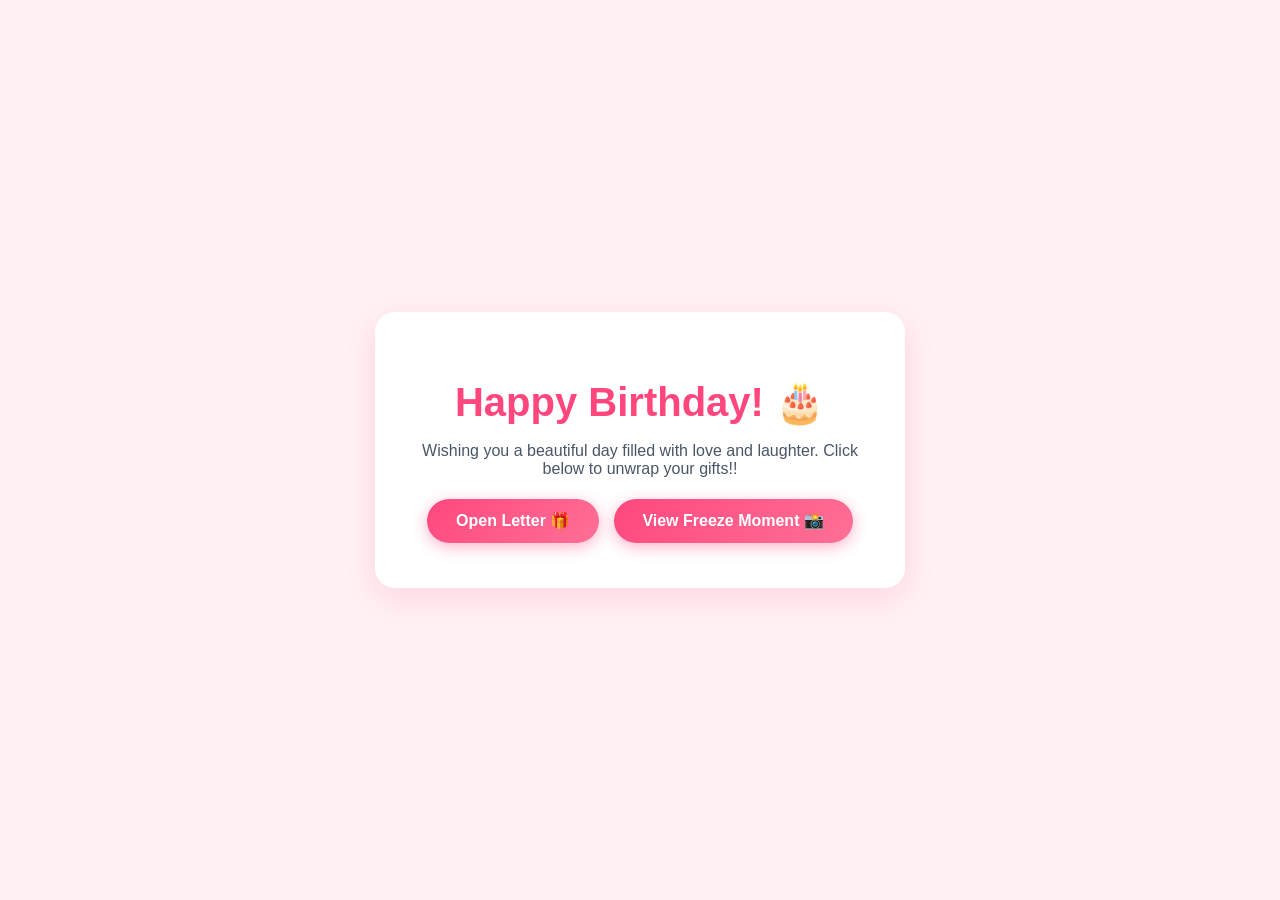
<file: index.html>
<!DOCTYPE html>
<html lang="en">
<head>
    <meta charset="UTF-8">
    <meta name="viewport" content="width=device-width, initial-scale=1.0">
    <title>Happy Birthday! ✨</title>
    <link rel="stylesheet" href="style.css">
</head>
<body>

    <!-- Container for dynamic floating balloons -->
    <div class="balloon-container" id="balloonSpace"></div>

    <div id="page1">
        <div class="container">
            <h1>Happy Birthday! 🎂</h1>
            <p>Wishing you a beautiful day filled with love and laughter. Click below to unwrap your gifts!!</p>
            
            <button class="btn" onclick="revealMessage()">Open Letter 🎁</button>
            <!-- Navigates directly to the second HTML file -->
            <a href="collage.html" class="btn btn-link">View Freeze Moment 📸</a>
            
            <div class="secret-message" id="birthdayMessage">
                "Cheers to another year of amazing memories together! 
                Wishing you Happiest Birthday My Best friend I wish you ✨ your Dark Days revamping to Glorious Days ✨ 
                Unaku ena thonutho ahtha panu kandipa ✨Happie-ness Kedakum✨." ✨💖
            </div>
        </div>
    </div>

    <script src="script.js"></script>
    <script>
        // Trigger specific animations unique to Page 1 load
        window.addEventListener('DOMContentLoaded', () => {
            startPassiveBalloons();
        });
    </script>
</body>
</html>
</file>
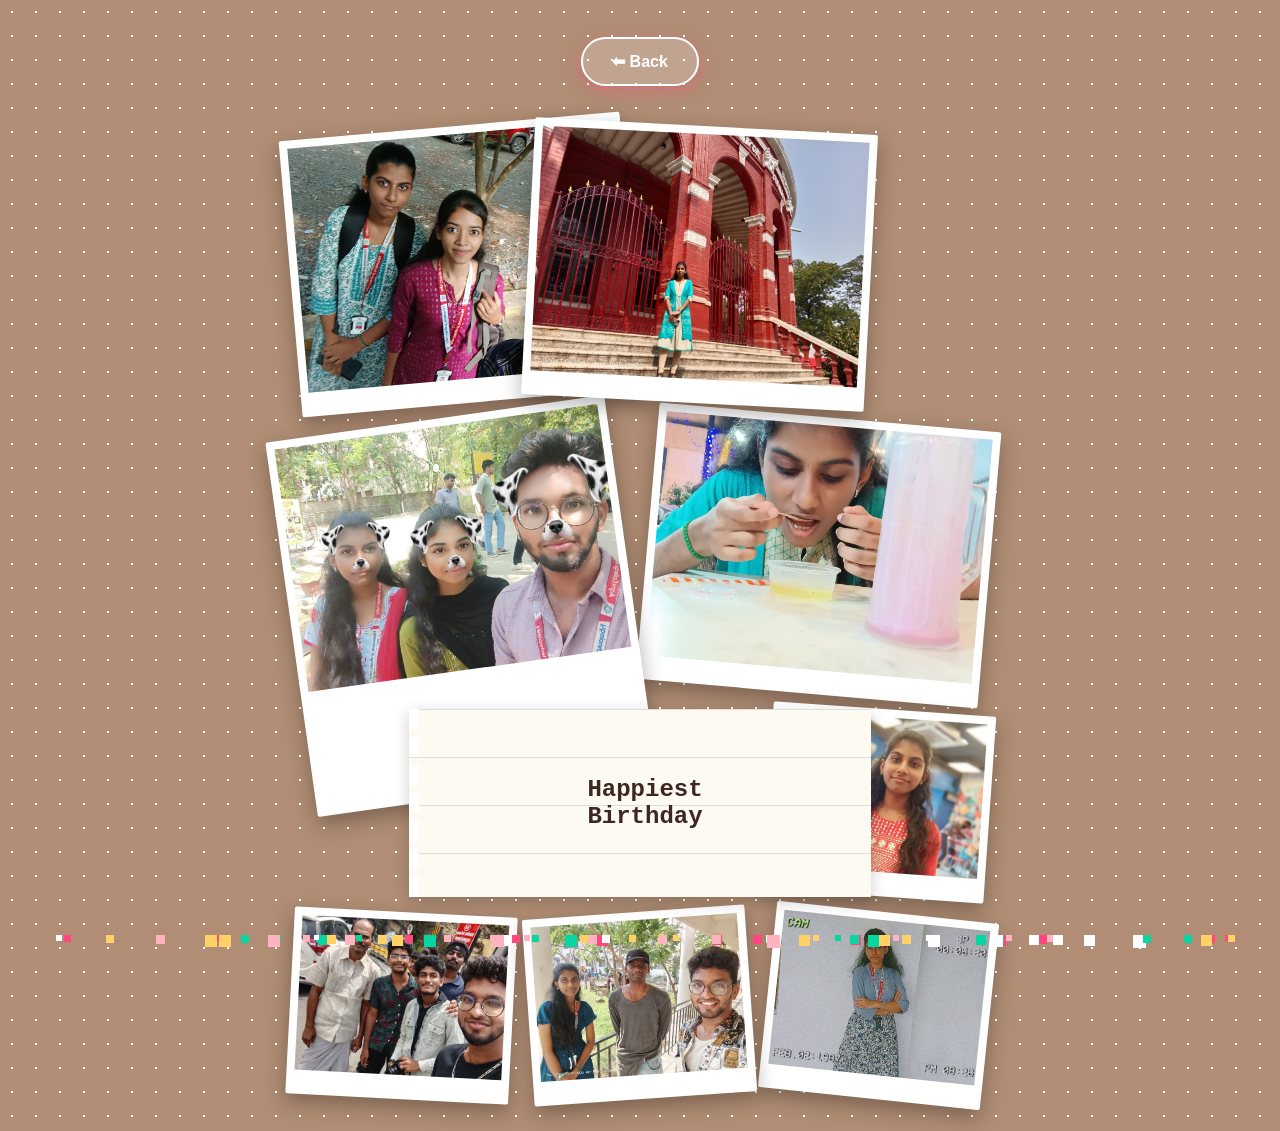
<file: collage.html>
<!DOCTYPE html>
<html lang="en">
<head>
    <meta charset="UTF-8">
    <meta name="viewport" content="width=device-width, initial-scale=1.0">
    <title> Memories 📸</title>
    <link rel="stylesheet" href="style.css">
</head>
<body class="collage-body">

    <!-- Container for dynamic floating balloons -->
    <div class="balloon-container" id="balloonSpace"></div>

    <div id="page2">
        <a href="index.html" class="btn nav-back">⬅ Back</a>
        
        <div class="collage-grid">
            <!-- Replace these placeholder URLs with your local files: e.g., image1.jpg -->
            <div class="polaroid p1"><img src="S1.jpg" alt="Memory 1"></div>
            <div class="polaroid p2"><img src="S2.jpg" alt="Memory 2"></div>
            <div class="polaroid p3"><img src="S3.jpg" alt="Memory 3"></div>

            <div class="polaroid p4"><img src="S4.jpg" alt="Memory 4"></div>
            
            <div class="center-note">Happiest<br>Birthday</div>

            <div class="polaroid p5"><img src="S5.jpg" alt="Memory 5"></div>

            <div class="polaroid p6"><img src="S6.jpg" alt="Memory 6"></div>
            <div class="polaroid p7"><img src="S7.jpg" alt="Memory 7"></div>
            <div class="polaroid p8"><img src="S8.jpg" alt="Memory 8"></div>
        </div>

    <script src="script.js"></script>
    <script>
        // Trigger page multiplier explosion when the album loads
        window.addEventListener('DOMContentLoaded', () => {
            startPassiveBalloons();
            triggerConfetti();
            triggerMultiplier(15);
        });
    </script>
</body>
</html>
</file>
<file: style.css>
:root {
    --primary: #ff477e;
    --secondary: #ff7096;
    --background: #fff0f3;
    --collage-bg: #b08d74;
    --text: #4a5568;
}

body {
    font-family: 'Segoe UI', Tahoma, Geneva, Verdana, sans-serif;
    background-color: var(--background);
    color: var(--text);
    margin: 0;
    padding: 0;
    min-height: 100vh;
    overflow-x: hidden;
    position: relative;
}

/* --- PAGE 1 ELEMENTS --- */
#page1 {
    display: flex;
    justify-content: center;
    align-items: center;
    min-height: 100vh;
    width: 100vw;
}

.container {
    background: white;
    padding: 2.5rem;
    border-radius: 20px;
    box-shadow: 0 10px 30px rgba(255, 71, 126, 0.15);
    text-align: center;
    max-width: 450px;
    width: 90%;
    z-index: 10;
}

h1 { color: var(--primary); font-size: 2.5rem; margin-bottom: 0.5rem; }

.btn {
    display: inline-block;
    background: linear-gradient(135deg, var(--primary), var(--secondary));
    color: white;
    border: none;
    padding: 0.8rem 1.8rem;
    font-size: 1rem;
    font-weight: bold;
    border-radius: 50px;
    cursor: pointer;
    box-shadow: 0 4px 15px rgba(255, 71, 126, 0.4);
    transition: transform 0.2s;
    margin: 5px;
    text-decoration: none;
}

.btn:hover { transform: translateY(-2px); }

.secret-message {
    display: none;
    margin-top: 1.5rem;
    padding: 1rem;
    background: #fff5f5;
    border-left: 4px solid var(--primary);
    border-radius: 4px;
    font-style: italic;
}

/* --- PAGE 2 COLLAGE ELEMENTS --- */
.collage-body {
    background-color: var(--collage-bg);
    background-image: radial-gradient(white 1px, transparent 0);
    background-size: 24px 24px;
    overflow-y: auto;
}

#page2 {
    display: flex;
    padding: 2rem 1rem;
    box-sizing: border-box;
    flex-direction: column;
    align-items: center;
}

.collage-grid {
    display: grid;
    grid-template-columns: repeat(6, 1fr);
    gap: 15px;
    max-width: 700px;
    width: 100%;
    margin-top: 1rem;
    z-index: 20;
}

.polaroid {
    background: white;
    padding: 8px 8px 24px 8px;
    box-shadow: 0 8px 20px rgba(0,0,0,0.3);
    border-radius: 2px;
}
.polaroid img {
    width: 100%;
    height: auto;
    display: block;
    aspect-ratio: 4/3;
    object-fit: cover;
}

.center-note {
    grid-column: 2 / span 4;
    grid-row: 3 / span 2;
    background: #fdfaf2;
    background-image: linear-gradient(#e1ded7 1px, transparent 1px);
    background-size: 100% 2em;
    padding: 2rem 1rem;
    border-left: 10px dashed #fff;
    box-shadow: 0 5px 15px rgba(0,0,0,0.2);
    text-align: center;
    font-family: 'Courier New', Courier, monospace;
    font-weight: bold;
    font-size: 1.5rem;
    color: #3e2723;
    z-index: 5;
    display: flex;
    align-items: center;
    justify-content: center;
}

.p1 { grid-column: 1 / span 3; grid-row: 1; transform: rotate(-5deg); }
.p2 { grid-column: 3 / span 3; grid-row: 1; transform: rotate(3deg); z-index: 2; }
.p3 { grid-column: 4 / span 3; grid-row: 2; transform: rotate(5deg); }
.p4 { grid-column: 1 / span 3; grid-row: 2 / span 2; transform: rotate(-8deg); }
.p5 { grid-column: 5 / span 2; grid-row: 3 / span 2; transform: rotate(4deg); }
.p6 { grid-column: 1 / span 2; grid-row: 5; transform: rotate(3deg); }
.p7 { grid-column: 3 / span 2; grid-row: 5; transform: rotate(-4deg); z-index: 2; }
.p8 { grid-column: 5 / span 2; grid-row: 5; transform: rotate(6deg); }
.nav-back {
    margin-bottom: 1.5rem;
    background: rgba(255, 255, 255, 0.2);
    border: 2px solid white;
    color: white;
}


/* --- BALLOONS & CONFETTI ANIMATIONS --- */
.balloon-container {
    position: fixed;
    top: 0;
    left: 0;
    width: 100vw;
    height: 100vh;
    pointer-events: none;
    z-index: 15;
}

.balloon {
    position: absolute;
    bottom: -150px;
    width: 85px;
    height: 100px;
    border-radius: 50% 50% 50% 50% / 40% 40% 60% 60%;
    animation: flyUp linear forwards;
    pointer-events: auto;
    cursor: pointer;
}

.balloon::after {
    content: "▲";
    color: inherit;
    position: absolute;
    bottom: -8px;
    left: 36px;
    font-size: 12px;
}

.balloon::before {
    content: "";
    position: absolute;
    bottom: -45px;
    left: 42px;
    width: 2px;
    height: 40px;
    background-color: rgba(0, 0, 0, 0.15);
}

@keyframes flyUp {
    0% { transform: translateY(0) translateX(0); opacity: 0.9; }
    50% { transform: translateY(-50vh) translateX(30px); }
    100% { transform: translateY(-115vh) translateX(-20px); opacity: 0; }
}

.confetti {
    position: absolute;
    width: 8px;
    height: 8px;
    animation: fall linear forwards;
    pointer-events: none;
    z-index: 20;
}
@keyframes fall { to { transform: translateY(105vh) rotate(360deg); } }
@keyframes burst { to { transform: translate(var(--x), var(--y)) rotate(360deg); opacity: 0; } }
</file>
